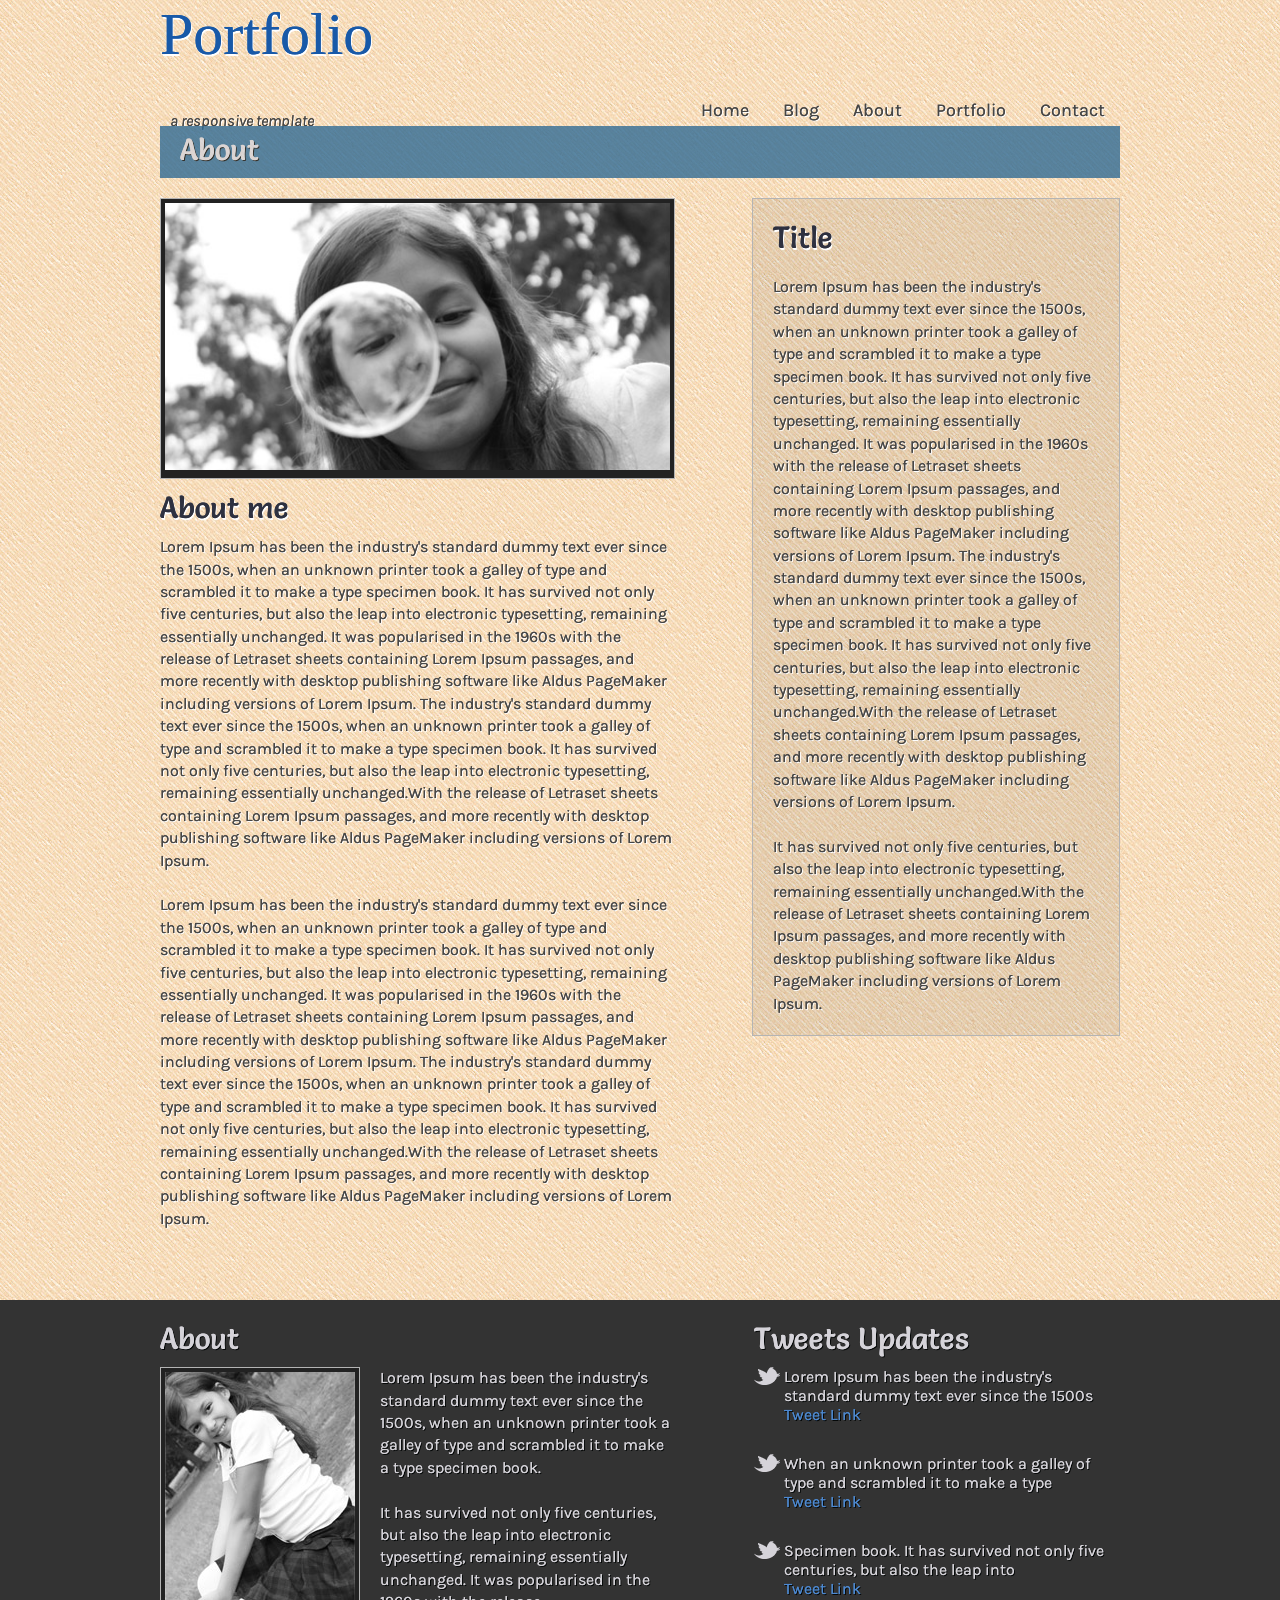
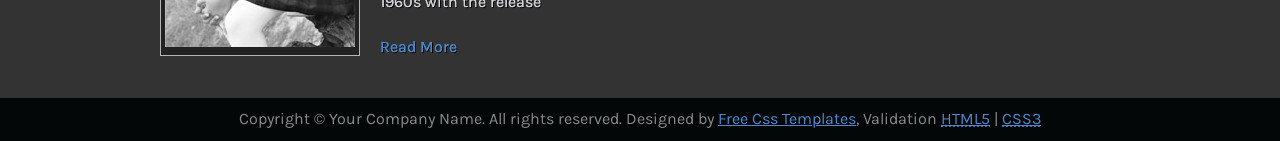
<file: WeddingSite/WebContent/about.html>
<!doctype html>
<!--
Designed by: http://www.cssing.org
Released for free under a Creative Commons Attribution 3.0 License: http://creativecommons.org/licenses/by/3.0/
Name: Portfolio
Description:  A two-columns, responsive design template.
Template number: 16
Version: 1.0
Released: 4.3.13
-->
<html>
<head>
<meta charset="utf-8">
<meta name="viewport" content="width=device-width, initial-scale=1.0">
<title>Portfolio</title>
<link href='http://fonts.googleapis.com/css?family=Yesteryear' rel='stylesheet' type='text/css'>
<link href='http://fonts.googleapis.com/css?family=Salsa' rel='stylesheet' type='text/css'>
<link href='http://fonts.googleapis.com/css?family=Karla' rel='stylesheet' type='text/css'>
<link href="css/styles.css" rel="stylesheet" type="text/css">
</head>
<body>
<div class="wrapper">
	<header>
    	<div class="logoContainer">
            <div class="logo"><a href="">Portfolio</a></div>
            <div class="slogan">a responsive template</div>
        </div>
        <nav>
            <ul id="navlist">
                <li><a href="index.html">Home</a></li>
                <li><a href="blog.html">Blog</a></li>
                <li id="active"><a href="about.html">About</a></li>
                <li><a href="portfolio.html">Portfolio</a></li>
                <li><a href="contact.html">Contact</a></li>
            </ul>
        </nav>
        <div class="clearfloat"></div>
        <div class="pageTitle">
        	<h3>About</h3>
        </div>
    </header>
    <div class="welcome about">
        <div class="picBorder fixedPic"><img src="images/aboutPagePic.jpg" alt="about"></div>
        <h2>About me</h2>
        <p>Lorem Ipsum has been the industry's standard dummy text ever since the 1500s, when an unknown printer took a galley of type and scrambled it to make a type specimen book. It has survived not only five centuries, but also the leap into electronic typesetting, remaining essentially unchanged. It was popularised in the 1960s with the release of Letraset sheets containing Lorem Ipsum passages, and more recently with desktop publishing software like Aldus PageMaker including versions of Lorem Ipsum. The industry's standard dummy text ever since the 1500s, when an unknown printer took a galley of type and scrambled it to make a type specimen book. It has survived not only five centuries, but also the leap into electronic typesetting, remaining essentially unchanged.With the release of Letraset sheets containing Lorem Ipsum passages, and more recently with desktop publishing software like Aldus PageMaker including versions of Lorem Ipsum.<br><br>
        Lorem Ipsum has been the industry's standard dummy text ever since the 1500s, when an unknown printer took a galley of type and scrambled it to make a type specimen book. It has survived not only five centuries, but also the leap into electronic typesetting, remaining essentially unchanged. It was popularised in the 1960s with the release of Letraset sheets containing Lorem Ipsum passages, and more recently with desktop publishing software like Aldus PageMaker including versions of Lorem Ipsum. The industry's standard dummy text ever since the 1500s, when an unknown printer took a galley of type and scrambled it to make a type specimen book. It has survived not only five centuries, but also the leap into electronic typesetting, remaining essentially unchanged.With the release of Letraset sheets containing Lorem Ipsum passages, and more recently with desktop publishing software like Aldus PageMaker including versions of Lorem Ipsum.
        </p>
    </div>
    <div class="sidebar">
    	<h2>Title</h2>
        <p>
        	Lorem Ipsum has been the industry's standard dummy text ever since the 1500s, when an unknown printer took a galley of type and scrambled it to make a type specimen book. It has survived not only five centuries, but also the leap into electronic typesetting, remaining essentially unchanged. It was popularised in the 1960s with the release of Letraset sheets containing Lorem Ipsum passages, and more recently with desktop publishing software like Aldus PageMaker including versions of Lorem Ipsum. The industry's standard dummy text ever since the 1500s, when an unknown printer took a galley of type and scrambled it to make a type specimen book. It has survived not only five centuries, but also the leap into electronic typesetting, remaining essentially unchanged.With the release of Letraset sheets containing Lorem Ipsum passages, and more recently with desktop publishing software like Aldus PageMaker including versions of Lorem Ipsum.<br><br>
            It has survived not only five centuries, but also the leap into electronic typesetting, remaining essentially unchanged.With the release of Letraset sheets containing Lorem Ipsum passages, and more recently with desktop publishing software like Aldus PageMaker including versions of Lorem Ipsum.
        </p>
    </div>
    <div class="clearfloat"></div>
</div>
<footer>
	<div class="footerTop">
    	<div class="about">
        	<h3>About</h3>
            <div class="picBorder leftPic"><img src="images/aboutPic.jpg" alt="about"></div>
            <p>
            	Lorem Ipsum has been the industry's standard dummy text ever since the 1500s, when an unknown printer took a galley of type and scrambled it to make a type specimen book.<br><br>
                It has survived not only five centuries, but also the leap into electronic typesetting, remaining essentially unchanged. It was popularised in the 1960s with the release<br><br>
                <a href="about.html">Read More</a> 
            </p>
            <div class="clearfloat"></div>
        </div>
        <div class="tweetsUpdates">
        	<h3>Tweets Updates</h3>
            <ul>
            	<li>Lorem Ipsum has been the industry's standard dummy text ever since the 1500s<br><a href="">Tweet Link</a></li>
                <li>When an unknown printer took a galley of type and scrambled it to make a type<br><a href="">Tweet Link</a></li>
                <li>Specimen book. It has survived not only five centuries, but also the leap into<br><a href="">Tweet Link</a></li>
            </ul>
        </div>
        <div class="clearfloat"></div>
    </div>
    <div class="footerBottom">
        <p>
            Copyright &copy; Your Company Name. All rights reserved. Designed by <a href="http://www.cssing.org" title="Free Css Templates">Free Css Templates</a>, Validation 
            <a class="footerLink" href="http://validator.w3.org/check/referer" title="This page validates as HTML5"><abbr title="HyperText Markup Language">HTML5</abbr></a> | 
            <a class="footerLink" href="http://jigsaw.w3.org/css-validator/check/referer" title="This page validates as CSS"><abbr title="Cascading Style Sheets">CSS3</abbr></a>
        </p>
    </div>
</footer>
</body>
</html>
</file>
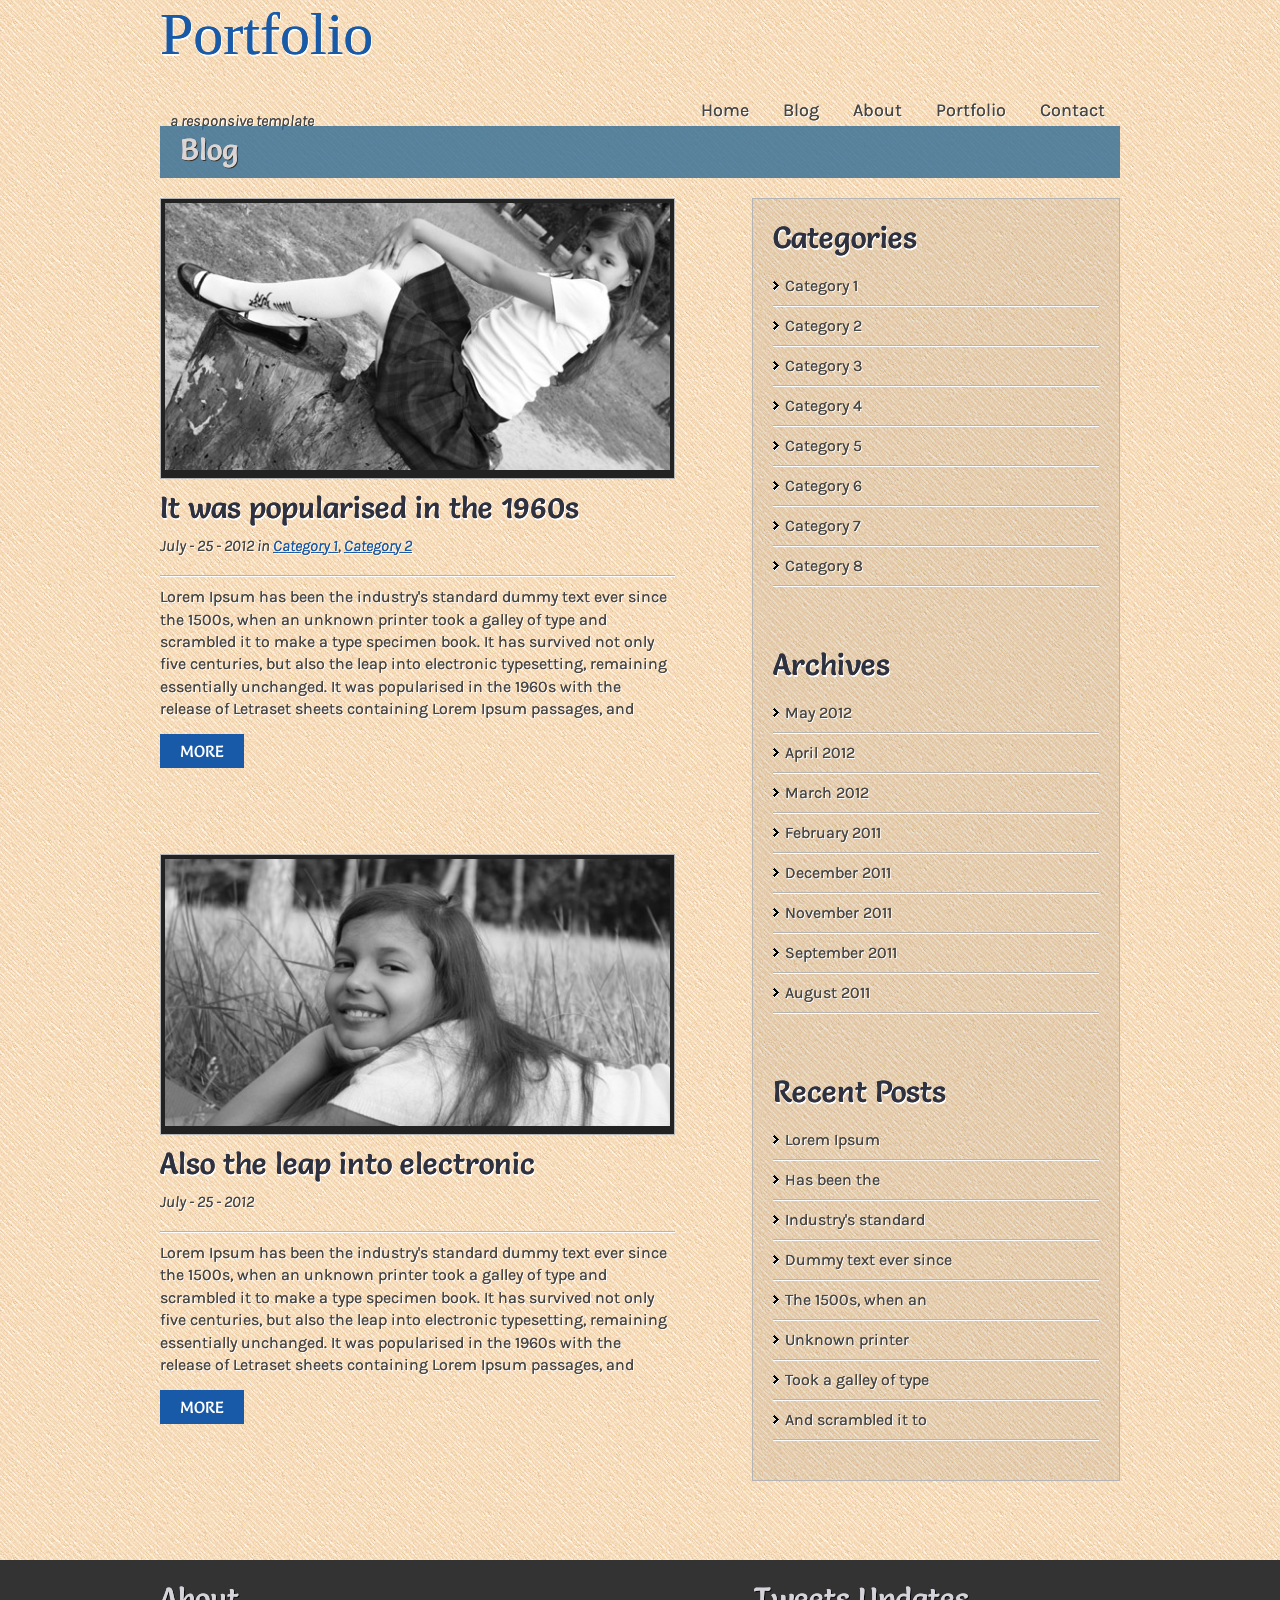
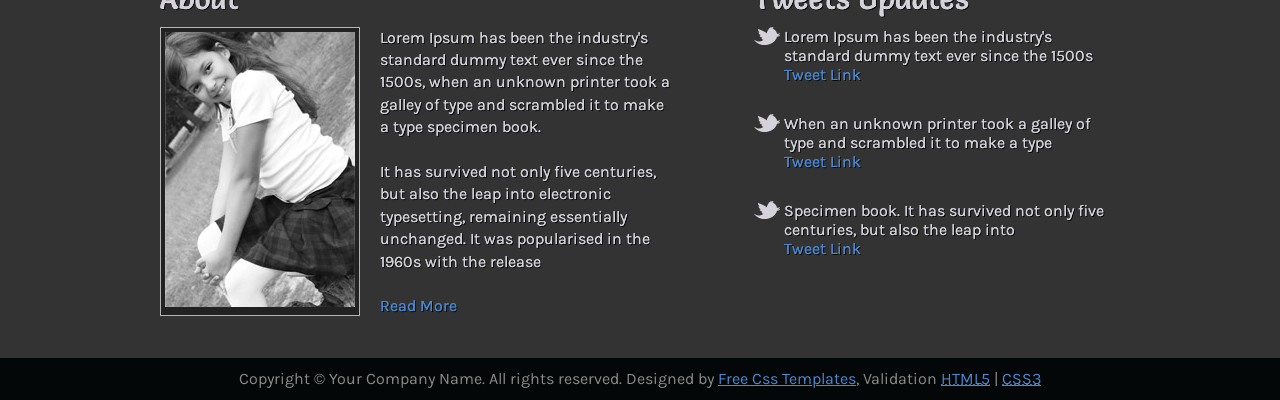
<file: WeddingSite/WebContent/blog.html>
<!doctype html>
<!--
Designed by: http://www.cssing.org
Released for free under a Creative Commons Attribution 3.0 License: http://creativecommons.org/licenses/by/3.0/
Name: Portfolio
Description:  A two-columns, responsive design template.
Template number: 16
Version: 1.0
Released: 4.3.13
-->
<html>
<head>
<meta charset="utf-8">
<meta name="viewport" content="width=device-width, initial-scale=1.0">
<title>Portfolio</title>
<link href='http://fonts.googleapis.com/css?family=Yesteryear' rel='stylesheet' type='text/css'>
<link href='http://fonts.googleapis.com/css?family=Salsa' rel='stylesheet' type='text/css'>
<link href='http://fonts.googleapis.com/css?family=Karla' rel='stylesheet' type='text/css'>
<link href="css/styles.css" rel="stylesheet" type="text/css">
</head>
<body>
<div class="wrapper">
	<header>
    	<div class="logoContainer">
            <div class="logo"><a href="">Portfolio</a></div>
            <div class="slogan">a responsive template</div>
        </div>
        <nav>
            <ul id="navlist">
                <li><a href="index.html">Home</a></li>
                <li id="active"><a href="blog.html">Blog</a></li>
                <li><a href="about.html">About</a></li>
                <li><a href="portfolio.html">Portfolio</a></li>
                <li><a href="contact.html">Contact</a></li>
            </ul>
        </nav>
        <div class="clearfloat"></div>
        <div class="pageTitle">
        	<h3>Blog</h3>
        </div>
    </header>
    <div class="welcome">
        <div class="post">
        	<div class="picBorder fixedPic"><img src="images/blogPic1.jpg" alt="about"></div>
            <h2>It was popularised in the 1960s</h2>
            <span>July - 25 - 2012 in <a href="#">Category 1</a>, <a href="#">Category 2</a></span>
            <div class="horSeparator"></div>
            <p class="postContent">Lorem Ipsum has been the industry's standard dummy text ever since the 1500s, when an unknown printer took a galley of type and scrambled it to make a type specimen book. It has survived not only five centuries, but also the leap into electronic typesetting, remaining essentially unchanged. It was popularised in the 1960s with the release of Letraset sheets containing Lorem Ipsum passages, and </p>
            <p class="button"><a href="">More</a></p>
        </div>
        <div class="post">
        	<div class="picBorder fixedPic"><img src="images/blogPic2.jpg" alt="about"></div>
            <h2>Also the leap into electronic</h2>
            <span>July - 25 - 2012</span>
            <div class="horSeparator"></div>
            <p class="postContent">Lorem Ipsum has been the industry's standard dummy text ever since the 1500s, when an unknown printer took a galley of type and scrambled it to make a type specimen book. It has survived not only five centuries, but also the leap into electronic typesetting, remaining essentially unchanged. It was popularised in the 1960s with the release of Letraset sheets containing Lorem Ipsum passages, and </p>
            <p class="button"><a href="">More</a></p>
        </div>
    </div>
    <div class="sidebar">
    	<h2>Categories</h2>
        <ul class="greyList">
        	<li><a href="">Category 1</a></li>
            <li><a href="">Category 2</a></li>
            <li><a href="">Category 3</a></li>
            <li><a href="">Category 4</a></li>
            <li><a href="">Category 5</a></li>
            <li><a href="">Category 6</a></li>
            <li><a href="">Category 7</a></li>
            <li><a href="">Category 8</a></li>
        </ul>
        <h2>Archives</h2>
        <ul class="greyList">
        	<li><a href="">May 2012</a></li>
            <li><a href="">April 2012</a></li>
            <li><a href="">March 2012</a></li>
            <li><a href="">February 2011</a></li>
            <li><a href="">December 2011</a></li>
            <li><a href="">November 2011</a></li>
            <li><a href="">September 2011</a></li>
            <li><a href="">August 2011</a></li>
        </ul>
        <div class="clearfloat"></div>
        <h2>Recent Posts</h2>
        <ul class="greyList">
        	<li><a href="">Lorem Ipsum</a></li>
            <li><a href="">Has been the</a></li>
            <li><a href="">Industry's standard</a></li>
            <li><a href="">Dummy text ever since</a></li>
            <li><a href="">The 1500s, when an</a></li>
            <li><a href="">Unknown printer</a></li>
            <li><a href="">Took a galley of type</a></li>
            <li><a href="">And scrambled it to</a></li>
        </ul>
    </div>
    <div class="clearfloat"></div>
</div>
<footer>
	<div class="footerTop">
    	<div class="about">
        	<h3>About</h3>
            <div class="picBorder leftPic"><img src="images/aboutPic.jpg" alt="about"></div>
            <p>
            	Lorem Ipsum has been the industry's standard dummy text ever since the 1500s, when an unknown printer took a galley of type and scrambled it to make a type specimen book.<br><br>
                It has survived not only five centuries, but also the leap into electronic typesetting, remaining essentially unchanged. It was popularised in the 1960s with the release<br><br>
                <a href="about.html">Read More</a> 
            </p>
            <div class="clearfloat"></div>
        </div>
        <div class="tweetsUpdates">
        	<h3>Tweets Updates</h3>
            <ul>
            	<li>Lorem Ipsum has been the industry's standard dummy text ever since the 1500s<br><a href="">Tweet Link</a></li>
                <li>When an unknown printer took a galley of type and scrambled it to make a type<br><a href="">Tweet Link</a></li>
                <li>Specimen book. It has survived not only five centuries, but also the leap into<br><a href="">Tweet Link</a></li>
            </ul>
        </div>
        <div class="clearfloat"></div>
    </div>
    <div class="footerBottom">
        <p>
            Copyright &copy; Your Company Name. All rights reserved. Designed by <a href="http://www.cssing.org" title="Free Css Templates">Free Css Templates</a>, Validation 
            <a class="footerLink" href="http://validator.w3.org/check/referer" title="This page validates as HTML5"><abbr title="HyperText Markup Language">HTML5</abbr></a> | 
            <a class="footerLink" href="http://jigsaw.w3.org/css-validator/check/referer" title="This page validates as CSS"><abbr title="Cascading Style Sheets">CSS3</abbr></a>
        </p>
    </div>
</footer>
</body>
</html>
</file>
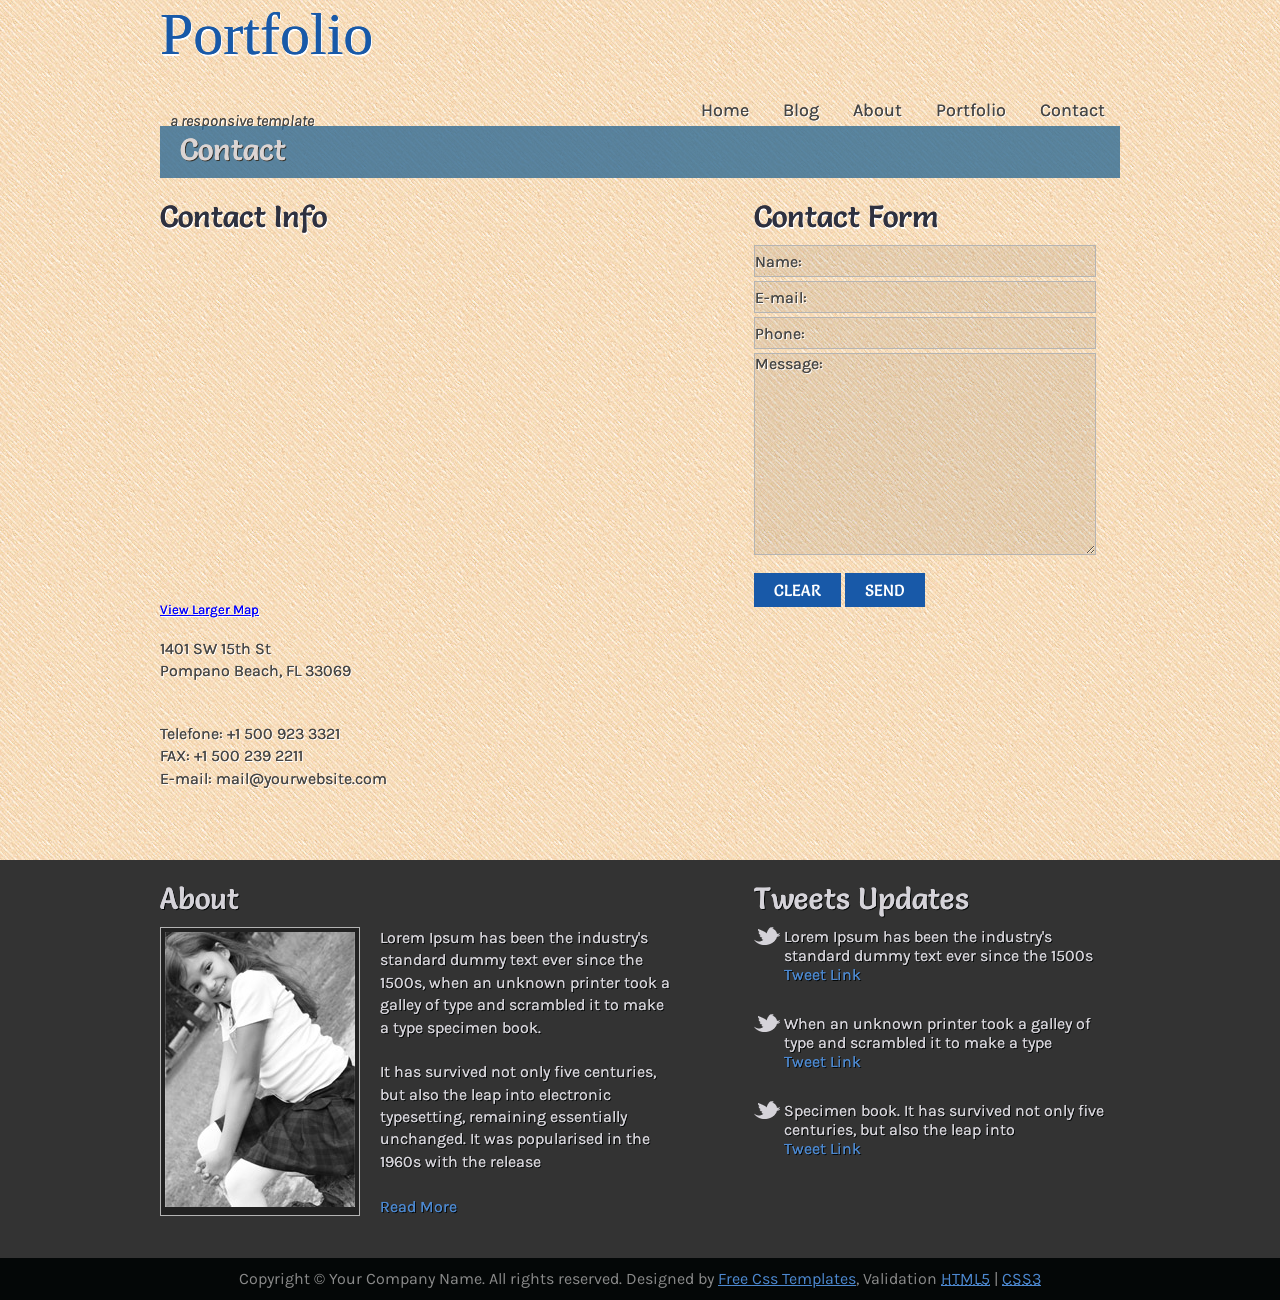
<file: WeddingSite/WebContent/contact.html>
<!doctype html>
<!--
Designed by: http://www.cssing.org
Released for free under a Creative Commons Attribution 3.0 License: http://creativecommons.org/licenses/by/3.0/
Name: Portfolio
Description:  A two-columns, responsive design template.
Template number: 16
Version: 1.0
Released: 4.3.13
-->
<html>
<head>
<meta charset="utf-8">
<meta name="viewport" content="width=device-width, initial-scale=1.0">
<title>Portfolio</title>
<link href='http://fonts.googleapis.com/css?family=Yesteryear' rel='stylesheet' type='text/css'>
<link href='http://fonts.googleapis.com/css?family=Salsa' rel='stylesheet' type='text/css'>
<link href='http://fonts.googleapis.com/css?family=Karla' rel='stylesheet' type='text/css'>
<link href="css/styles.css" rel="stylesheet" type="text/css">
</head>
<body>
<div class="wrapper">
	<header>
    	<div class="logoContainer">
            <div class="logo"><a href="">Portfolio</a></div>
            <div class="slogan">a responsive template</div>
        </div>
        <nav>
            <ul id="navlist">
                <li><a href="index.html">Home</a></li>
                <li><a href="blog.html">Blog</a></li>
                <li><a href="about.html">About</a></li>
                <li><a href="portfolio.html">Portfolio</a></li>
                <li id="active"><a href="contact.html">Contact</a></li>
            </ul>
        </nav>
        <div class="clearfloat"></div>
        <div class="pageTitle">
        	<h3>Contact</h3>
        </div>
    </header>
    <div class="welcome contact">
        <h2>Contact Info</h2>
        <iframe class="map" frameborder="0" scrolling="no" marginheight="0" marginwidth="0" src="https://maps.google.com/maps?f=q&amp;source=s_q&amp;hl=en&amp;geocode=&amp;q=1401+Southwest+15th+Street+Pompano+Beach,+FL+33069&amp;aq=&amp;sll=26.21114,-80.142404&amp;sspn=0.002041,0.004128&amp;t=h&amp;ie=UTF8&amp;hq=&amp;hnear=1401+SW+15th+St,+Pompano+Beach,+Florida+33069&amp;ll=26.211111,-80.142383&amp;spn=0.008163,0.016512&amp;z=14&amp;output=embed"></iframe><br /><small><a href="https://maps.google.com/maps?f=q&amp;source=embed&amp;hl=en&amp;geocode=&amp;q=1401+Southwest+15th+Street+Pompano+Beach,+FL+33069&amp;aq=&amp;sll=26.21114,-80.142404&amp;sspn=0.002041,0.004128&amp;t=h&amp;ie=UTF8&amp;hq=&amp;hnear=1401+SW+15th+St,+Pompano+Beach,+Florida+33069&amp;ll=26.211111,-80.142383&amp;spn=0.008163,0.016512&amp;z=14" style="color:#0000FF;text-align:left">View Larger Map</a></small>
        <p>
        	1401 SW 15th St<br>Pompano Beach, FL 33069
        </p>
        <p>
        	Telefone:             +1 500 923 3321<br>
            FAX:                      +1 500 239 2211<br>
            E-mail: mail@yourwebsite.com 
        </p>
    </div>
    <div class="contactForm">
    	<h2>Contact Form</h2>
        <form method="get" class="" action="http://www.free-responsive-templates.com">
            <input type="text" id="name" name="name" value="Name:" class="inputContact" onFocus="if(this.value==this.defaultValue)this.value='';" onBlur="if(this.value=='')this.value=this.defaultValue;">
            <input type="text" id="email" name="email" value="E-mail:" class="inputContact" onFocus="if(this.value==this.defaultValue)this.value='';" onBlur="if(this.value=='')this.value=this.defaultValue;">
            <input type="text" id="phone" name="phone" value="Phone:" class="inputContact" onFocus="if(this.value==this.defaultValue)this.value='';" onBlur="if(this.value=='')this.value=this.defaultValue;">
            <textarea name="" cols="" rows="" class="textareaContact" onFocus="if(this.value==this.defaultValue)this.value='';" onBlur="if(this.value=='')this.value=this.defaultValue;">Message:</textarea>
            <p class="button"><a href="">Clear</a> <a href="">Send</a></p>
        </form>
    </div>
    <div class="clearfloat"></div>
</div>
<footer>
	<div class="footerTop">
    	<div class="about">
        	<h3>About</h3>
            <div class="picBorder leftPic"><img src="images/aboutPic.jpg" alt="about"></div>
            <p>
            	Lorem Ipsum has been the industry's standard dummy text ever since the 1500s, when an unknown printer took a galley of type and scrambled it to make a type specimen book.<br><br>
                It has survived not only five centuries, but also the leap into electronic typesetting, remaining essentially unchanged. It was popularised in the 1960s with the release<br><br>
                <a href="about.html">Read More</a> 
            </p>
            <div class="clearfloat"></div>
        </div>
        <div class="tweetsUpdates">
        	<h3>Tweets Updates</h3>
            <ul>
            	<li>Lorem Ipsum has been the industry's standard dummy text ever since the 1500s<br><a href="">Tweet Link</a></li>
                <li>When an unknown printer took a galley of type and scrambled it to make a type<br><a href="">Tweet Link</a></li>
                <li>Specimen book. It has survived not only five centuries, but also the leap into<br><a href="">Tweet Link</a></li>
            </ul>
        </div>
        <div class="clearfloat"></div>
    </div>
    <div class="footerBottom">
        <p>
            Copyright &copy; Your Company Name. All rights reserved. Designed by <a href="http://www.cssing.org" title="Free Css Templates">Free Css Templates</a>, Validation 
            <a class="footerLink" href="http://validator.w3.org/check/referer" title="This page validates as HTML5"><abbr title="HyperText Markup Language">HTML5</abbr></a> | 
            <a class="footerLink" href="http://jigsaw.w3.org/css-validator/check/referer" title="This page validates as CSS"><abbr title="Cascading Style Sheets">CSS3</abbr></a>
        </p>
    </div>
</footer>
</body>
</html>
</file>
<file: WeddingSite/WebContent/css/styles.css>
* {
	margin:0;
	padding:0;
}
body {
	font-family: 'Karla', serif;
	font-size:16px;
	color: #464646;
	text-shadow:0 0px, 1px 1px #ffffff;
	background: url(../images/background_2.jpg);	
}
a img { 
	border: none;
}
a:link {
	color: #1859a8;
	text-decoration: underline; 
}
a:visited {
	color: #1859a8;
	text-decoration: underline;
}
a:hover, a:active, a:focus { 
	color: #1859a8;
	text-decoration: none;
}
.strong {
	font-weight: bold;
	color:red;
}
.italico {
	font-style: italic;
}
.logoContainer {
	/*float:left;
	width:410px;*/
}
.logo {
	/*float:left;*/
	padding-right:10px;
}
.logo a {
	font-size:60px;
	/*color:#1f1f1d;*/
	font-family: 'Qwigley', cursive;
	text-shadow: 0px 0px, 1px 2px #ffffff;
	text-decoration:none;
}
.logoutContainer {
	float: right;
	padding: 20px 0;
	text-align: right;
}
.slogan {
	font-style:italic;
	padding:42px 0 0 10px;
	position:absolute;
}
h1 {
	font-size:30px;
	color:#2e3140;
	font-family: 'Salsa', sans-serif;
	padding: 0 0 10px 0;
	text-shadow: 0px 0px, 1px 2px #ffffff;
	font-weight:inherit;
}
h2 {
	font-size:30px;
	color:#2e3140;
	font-family: 'Salsa', sans-serif;
	padding: 0 0 10px 0;
	text-shadow: 0px 0px, 1px 2px #ffffff;
	font-weight:inherit;
}
h3 {
	font-size:30px;
	color:#2e3140;
	font-family: 'Salsa', sans-serif;
	padding: 0 0 10px 0;
	text-shadow: 0px 0px, 1px 2px #ffffff;
	font-weight:inherit;
	text-transform:uppercase;
}
p {
	line-height:140%;
	padding-bottom:20px;
}
.sliderSlogan {
	text-align:center;
	padding-top:20px;
}
.wrapper {
	width:960px;
	margin:0 auto;
	padding-bottom:50px;
}
.pageTitle {
	background: url(../images/blue-bg.png);
	padding:5px 20px 0;
	opacity: 0.8;
}
.homeTitle {
	display:none;
}
footer {
	background:#333333;
	width: 100%;
	position: relative;
	left: 0;
	right: 0;
	bottom: 0;
}
footer h3, .pageTitle h3 {
	color:#d5d3d9;
	text-shadow:0 0px, 1px 1px #040707;
	text-transform:none;
}
.footerTop {
	color:#d5d3d9;
	text-shadow:0 0px, 1px 1px #040707;
	width:960px;
	margin:0 auto;
	padding:20px 0;
}
.footerTop a {
	color:#4d89d1;
	text-decoration:none;
}
.footerTop a:hover {
	color:#4d89d1;
	text-decoration:underline;
}
.footerBottom {
	background:#040707;	
	color:#8b8b8b;
	text-shadow: none;
	text-align: center;
	position:relative;
	left: 0;
	right: 0;
	bottom: 0;
}
.footerBottom p {
	padding:10px 0;
}
.footerBottom a {
	color:#4d89d1;
	text-decoration:underline;
}
.footerBottom a:hover {
	color:#4d89d1;
	text-decoration:none;
}
#errori {
	color: red;
	padding: 15px;
}
.boxes {
	background: none repeat scroll 0 0 rgba(0, 0, 0, 0.07);
	border:1px solid #b4b4b4;
	margin-top:10px;
}
.box {
	float: left;
    list-style: none outside none;
    margin: 20px 0;
    width: 240px;
	padding:0 35px;
}
.box p {
	margin-bottom:20px;
}
.button a {
	text-transform:uppercase;
	font-size:16px;
	color:#ffffff;
	font-family: 'Salsa', sans-serif;
	padding: 7px 20px;
	font-weight:inherit;
	background:#1859a8;
	text-shadow:none;
	text-decoration:none;
}
.buttonRight {
	float:right;
}
.button a:hover {
	background:#3779c9;
}
.boxSeparator {
	border-left:1px solid #b4b4b4;
	border-right:1px solid #b4b4b4;
}
.welcome {
	padding-top:20px;
}
img {
	max-width: 100%;
	height: auto;
	width: auto;
}
.img_custom {
	max-width: 200px;
    width: 200px;
}
.image_title {
	max-height: 100px;
    height: 100px;
}
.sidebar {
	background: none repeat scroll 0 0 rgba(0, 0, 0, 0.07);
	border:1px solid #b4b4b4;
}
.sidebar h2 {
	padding:20px;
}
.sidebar ul {
	padding:0 20px 30px 20px;
}
.sidebar p {
	padding:0 20px 20px 20px;
}
.horSeparator {
	border-bottom: 1px solid #b4b4b4;
    box-shadow: 0 1px #fdfdfd;
	padding:10px 0;
}
.portfolioContent {
	padding:10px 0;
}
.post {
	padding-bottom:70px;
}
.post span {
	font-style:italic;
}
.post h2 {
	padding:10px 0;
}
.post .postContent {
	padding:10px 0 20px 0;
}
.about h2 {
	padding-top:10px;
}
.latestNews {
	background: none repeat scroll 0 0 rgba(0, 0, 0, 0.05);
	border:1px solid #b4b4b4;
	text-align: center;
}
.latestNews_inner {
	overflow: auto;
	width:366px;
	height: 400px;
	background: none repeat scroll 0 0 rgba(0, 0, 0, 0.05);
	text-align: left;
}
.latestNews, .sidebar, .contactForm {
	margin-top:20px;
}
.latestNews li, sidebar li {
	border-bottom: 1px solid #b4b4b4;
    box-shadow: 0 1px #fdfdfd;
    list-style: none outside none;
    margin: 0 0 20px 0;
	padding: 0 0 10px 5px;
}
.latestNews li span {
	color:#8b8b8b;
	font-style:italic;
}
.services {
	padding-top:20px;
}
.serviceBox {
	width:205px;
	padding:0 35px 0 0;
	float:left;
}
.greyList li {
	border-bottom: 1px solid #b4b4b4;
    box-shadow: 0 1px #fdfdfd;
    list-style: none;
    margin: 0 0 10px 0;
	padding: 0 0 10px 12px;
	background:url(../images/p.png) no-repeat left 5px;
}
.greyList a {
	color:#464646;
	text-decoration:none;
}
.greyList a:hover {
	color:#464646;
	text-decoration: underline;
}
.about, .welcome {
	float:left;
	width:515px;
}
.leftPic {
	float:left;
	margin-right:20px;
}
.tweetsUpdates, .latestNews, .sidebar, .contactForm {
	float:right;
	width:366px;
}
.tweetsUpdates li {
	background:url(../images/twitter.png) no-repeat left top;
	list-style:none;
	padding:0 0 30px 30px;
}
.portfolio p, .contact p {
	padding:20px 0;
}
.portfolio li {
	float:left;
	padding:7px;
	list-style:none;
}
.portfolio2 {
	display:none;
}
.inputContact, .textareaContact {
	background: none repeat scroll 0 0 rgba(0, 0, 0, 0.07);
    border: 1px solid #B4B4B4;
	width:340px;
	height:30px;
	margin-bottom:4px;
	font-family: 'Karla', serif;
	font-size:16px;
	color: #464646;
	text-shadow:0 0px, 1px 1px #ffffff;
}
.textareaContact {
	height:200px;
	margin-bottom:20px;
}

.picBorder {
	border:1px solid #b4b4b4;
	background:#222222;
	padding:4px;
}
.picBorderGallery {
	border:1px solid #b4b4b4;
	background:#ffffff;
	padding:5px;
}
.clearfloat { 
	clear:both;
	height:0;
	font-size: 1px;
	line-height: 0px;
}
.map {
	width:515px;
	height:350px;
}
/**************************/
/*********************************Begin slider****************************************/
/**************************/
#slideshow{
	height:340px;
	margin:15px auto 0;
	position:relative;
	width:960px;
	box-shadow:0 0 5px #111;
}
#slideshow ul{
	height:340px;
	list-style:none outside none;
	overflow:hidden;
	position:absolute;
	width:960px;
}
#slideshow li{
	position:absolute;
	display:none;
	z-index:10;
}
#slideshow li:first-child{
	display:block;
	z-index:1000;
}
#slideshow .slideActive{
	z-index:1000;
}
#slideshow canvas{
	display:none;
	position:absolute;
	z-index:100;
}
#slideshow .arrow{
	height:46px;
	width:55px;
	position:absolute;
	background:url(../images/arrows.png) no-repeat;
	top:50%;
	margin-top:-30px;
	cursor:pointer;
	z-index:5000;
}
#slideshow .previous{ 
	background-position:left top;left:0;
}
#slideshow .previous:hover{ 
	background-position:left bottom;
}
#slideshow .next{ 
	background-position:right top;right:0;
}
#slideshow .next:hover{ 
	background-position:right bottom;
}
/**************************/
/*********************************End slider****************************************/
/**************************/
/*********************************Begin main menu****************************************/
/**************************/
nav {
	float:right;
	padding:30px 0 0 0;
}
ul#navlist {
	margin-left: 0;
	padding: 0 0 5px;
	white-space: nowrap;
}
#navlist li {
	display: inline;
	list-style-type: none;
}
#navlist a { 
	padding: 5px 15px;
	font-size:18px;
}
#navlist a:link, #navlist a:visited {
	color: #464646;
	text-decoration: none;
}
#navlist a:hover {
	color: #d5d3d9;
	text-shadow:none;
	background: url(../images/blue-bg.png);
	text-decoration: none;
	text-shadow: 0 1px 0 rgba(0, 0, 0, 0.3);
	-webkit-border-radius: 3px;
	-moz-border-radius: 3px;
	opacity:0.8;
}
#navlist .active a {
	color: #d5d3d9;
	text-shadow:none;
	background: url(../images/blue-bg.png);
	text-decoration: none;
	font-weight:bold;
	text-shadow: 0 1px 0 rgba(0, 0, 0, 0.3);
	-webkit-border-radius: 3px;
	-moz-border-radius: 3px;
	border-top-left-radius:5px;
	border-top-right-radius:5px;
	opacity: 0.8;
}

#countdown {
	padding: 10px 0 0;
	
}

/**************************/
/*********************************End main menu****************************************/
/**************************/
/*********************************Begin Media Queries****************************************/
/**************************/
/* for 980px or less */
@media screen and (max-width: 980px) {
	.wrapper {
		width: 95%;
	}
}
/* for 768px or less */
@media screen and (max-width: 768px) {
	.logoContainer {
		float: none;
		width: auto;
		text-align:center;
	}
	.logo {
		float:none;
		padding-right:0;
	}
	.slogan {
		padding:0;	
	}
	nav {
		float:none;
		padding:20px 0 0 0;
		text-align:center;
	}
	.homeTitle {
		display: block;
	}
	#slideshow{
		display:none;
	}
	.sliderSlogan {
		display:none;
	}
	.boxes {
		margin-top:10px;
	}
	.box {
		float: none;
		margin: 0;
		width: auto;
		padding:40px 15px;
	}
	.boxSeparator {
		border-top:1px solid #b4b4b4;
		border-bottom:1px solid #b4b4b4;
		border-left:none;
		border-right:none;
	}
	.about, .welcome {
		float: none;
		width: auto;
	}
	.tweetsUpdates, .latestNews, .sidebar, .contactForm {
		float: none;
		width: auto;
	}
	.serviceBox {
		width: auto;
		padding:0 0 0 0;
		float: none;
	}
	.footerTop {
		padding:20px;
		width:auto;
	}
	.tweetsUpdates {
		padding-top:20px;
	}
	.footerBottom {
		padding:0 20px;
	}
	.fixedPic {
		width:518px;
	}
	.inputContact, .textareaContact {
		width:370px;
	} 
}
/* for 480px or less */
@media screen and (max-width: 480px) {
	.fixedPic {
		width: auto;
	}
	.portfolio li {
		float:none;
		padding:1px;
		list-style:none;
	}
	.inputContact, .textareaContact {
		width:290px;
	} 
	.map {
		width:290px;
		height:350px;
	}
	.portfolio {
		display:none;
	}
	.portfolio2 {
		display:block;
	}
	.portfolio2 li {
		list-style:none;
		width:190px;
		height:170px;
		float:left;
		padding:7px;
		text-align:center;
	}
	.portfolio2 p {
		padding:10px 0;
	}
	.portfoli2 ul {
		text-align:center;
		width:auto;
	}
	nav {
		float:none;
		text-align:center;
		padding:0px 0 0 0;
	}
	#navlist li {
		display: block;
		padding:6px 0;
	}
	.serviceBox {
		padding:0;
	}
}


/**************************/
/*********************************End Media Queries****************************************/
/**************************/


/*****login style*****/
#loginmodal  {
	width: 300px;
	padding: 15px 20px;
	background: #f3f6fa;
	-webkit-border-radius: 6px;
	-moz-border-radius: 6px;
	border-radius: 6px;
	-webkit-box-shadow: 0 1px 5px rgba(0, 0, 0, 0.5);
	-moz-box-shadow: 0 1px 5px rgba(0, 0, 0, 0.5);
	box-shadow: 0 1px 5px rgba(0, 0, 0, 0.5);
	position:relative;
	left:15%;
	margin-bottom: 200px;

}

#loginform { padding-top: 3px; }

#loginform label { display: block; font-size: 1.1em; font-weight: bold; color: #7c8291; margin-bottom: 3px; }

.txtfield { 
  display: block;
  width: 100%;
  padding: 6px 5px;
  margin-bottom: 15px;
  font-family: 'Helvetica Neue', Helvetica, Verdana, sans-serif;
  color: #7988a3;
  font-size: 1.4em;
  text-shadow: 1px 1px 0 rgba(255, 255, 255, 0.8);
  background-color: #fff;
  background-image: -webkit-gradient(linear, left top, left bottom, from(#edf3f9), to(#fff));
  background-image: -webkit-linear-gradient(top, #edf3f9, #fff);
  background-image: -moz-linear-gradient(top, #edf3f9, #fff);
  background-image: -ms-linear-gradient(top, #edf3f9, #fff);
  background-image: -o-linear-gradient(top, #edf3f9, #fff);
  background-image: linear-gradient(top, #edf3f9, #fff);
  border: 1px solid;
  border-color: #abbce8 #c3cae0 #b9c8ef;
  -webkit-border-radius: 4px;
  -moz-border-radius: 4px;
  border-radius: 4px;
  -webkit-box-shadow: inset 0 1px 2px rgba(0, 0, 0, 0.25), 0 1px rgba(255, 255, 255, 0.4);
  -moz-box-shadow: inset 0 1px 2px rgba(0, 0, 0, 0.25), 0 1px rgba(255, 255, 255, 0.4);
  box-shadow: inset 0 1px 2px rgba(0, 0, 0, 0.25), 0 1px rgba(255, 255, 255, 0.4);
  -webkit-transition: all 0.25s linear;
  -moz-transition: all 0.25s linear;
  transition: all 0.25s linear;
}

.txtfield:focus {
  outline: none;
  color: #525864;
  border-color: #84c0ee;
  -webkit-box-shadow: inset 0 1px 2px rgba(0, 0, 0, 0.15), 0 0 7px #96c7ec;
  -moz-box-shadow: inset 0 1px 2px rgba(0, 0, 0, 0.15), 0 0 7px #96c7ec;
  box-shadow: inset 0 1px 2px rgba(0, 0, 0, 0.15), 0 0 7px #96c7ec;
}

.center { display: block; text-align: center; }

/** custom login button **/
.flatbtn-blu { 
  -webkit-box-sizing: border-box;
  -moz-box-sizing: border-box;
  box-sizing: border-box;
  display: inline-block;
  outline: 0;
  border: 0;
  color: #edf4f9;
  text-decoration: none;
  background-color: #4f94cf;
  border-color: rgba(0, 0, 0, 0.1) rgba(0, 0, 0, 0.1) rgba(0, 0, 0, 0.25);
  font-size: 16px;
  font-weight: bold;
  padding: 6px 30px;
  line-height: normal;
  text-align: center;
  vertical-align: middle;
  cursor: pointer;
  text-transform: uppercase;
  text-shadow: 0 1px 0 rgba(0,0,0,0.3);
  -webkit-border-radius: 3px;
  -moz-border-radius: 3px;
  border-radius: 3px;
  -webkit-box-shadow: 0 1px 1px rgba(0, 0, 0, 0.2);
  -moz-box-shadow: 0 1px 1px rgba(0, 0, 0, 0.2);
  box-shadow: 0 1px 1px rgba(0, 0, 0, 0.2);
}
.flatbtn-blu:hover {
  color: #fff;
  background-color: #519dde;
}
.flatbtn-blu:active {
  -webkit-box-shadow: inset 0 1px 5px rgba(0, 0, 0, 0.1);
  -moz-box-shadow:inset 0 1px 5px rgba(0, 0, 0, 0.1);
  box-shadow:inset 0 1px 5px rgba(0, 0, 0, 0.1);
}

.flatbtn-logout { 
  -webkit-box-sizing: border-box;
  -moz-box-sizing: border-box;
  box-sizing: border-box;
  display: inline-block;
  outline: 0;
  border: 0;
  color: #edf4f9;
  text-decoration: none;
  
  background: url(../images/blue-bg.png);
  border-color: rgba(0, 0, 0, 0.1) rgba(0, 0, 0, 0.1) rgba(0, 0, 0, 0.25);
  font-size: 14px;
  font-weight: bold;
  padding: 4px 20px;
  line-height: normal;
  text-align: center;
  vertical-align: middle;
  cursor: pointer;
  text-transform: uppercase;
  text-shadow: 0 1px 0 rgba(0,0,0,0.3);
  -webkit-border-radius: 3px;
  -moz-border-radius: 3px;
  border-radius: 3px;
  -webkit-box-shadow: 0 1px 1px rgba(0, 0, 0, 0.2);
  -moz-box-shadow: 0 1px 1px rgba(0, 0, 0, 0.2);
  box-shadow: 0 1px 1px rgba(0, 0, 0, 0.2);
}
.flatbtn-logout:hover {
  color: #fff;
  background-color: #519dde;
  opacity: 0.9;
}
.flatbtn-logout:active {
  -webkit-box-shadow: inset 0 1px 5px rgba(0, 0, 0, 0.1);
  -moz-box-shadow:inset 0 1px 5px rgba(0, 0, 0, 0.1);
  box-shadow:inset 0 1px 5px rgba(0, 0, 0, 0.1);
}
</file>
